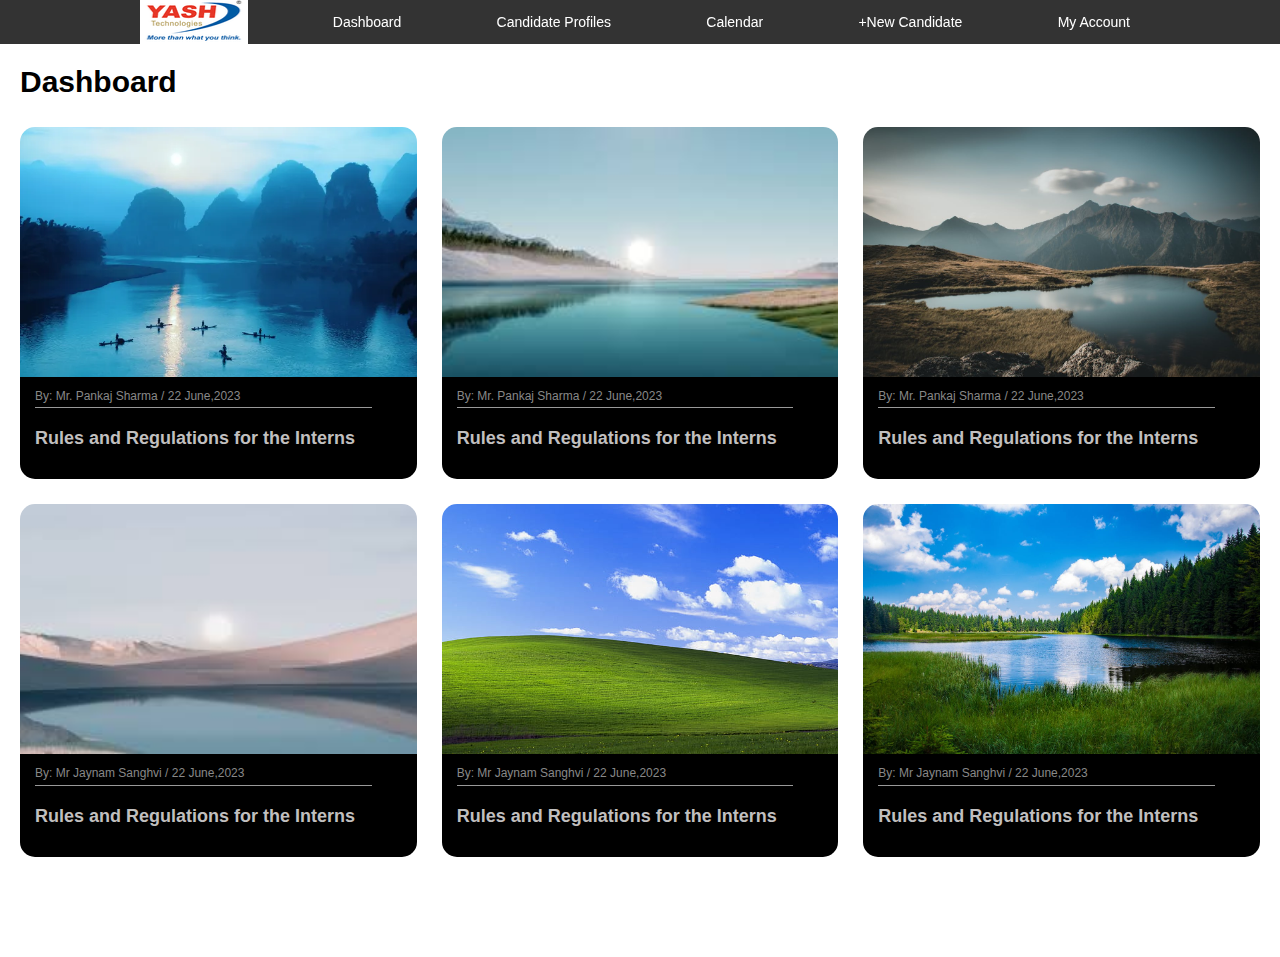
<file: CMS/index.html>
<!doctype html>
<html lang="en">
<head>
    <meta charset="UTF-8">
    <meta name="viewport"
          content="width=device-width, user-scalable=no, initial-scale=1.0, maximum-scale=1.0, minimum-scale=1.0">
    <meta http-equiv="X-UA-Compatible" content="ie=edge">
    <title>Dashboard</title>
    <link rel="stylesheet" href="styles.css">
</head>
<body>
    <header>
        <div class="container">
            <nav class="nav">
                <ul class="nav-list nav-list-mobile">
                    <li class="nav-item">
                        <div class="mobile-menu">
                            <span class="line line-top"></span>
                            <span class="line line-middle"></span>
                            <span class="line line-bottom"></span>
                        </div>
                    </li>
                    <li class="nav-item">
                        <a href="index.html" class="nav-link nav-link-home"></a>
                    </li>
                    <li class="nav-item">
                        <a href="" class="nav-link nav-link-time"></a>
                    </li>
                </ul>
                <!-- /.nav-list nav-list-mobile -->
                <ul class="nav-list nav-list-larger">
                    <li class="nav-item nav-item-hidden">
                        <a href="index.html" class="nav-link nav-link-home"></a>
                    </li>
                    <li class="nav-item">
                        <a href="index.html" class="nav-link">Dashboard</a>
                    </li>
                    <li class="nav-item">
                        <a href="List.html" class="nav-link">Candidate Profiles</a>
                    </li>
                    <li class="nav-item">
                        <a href="Calendar.html" class="nav-link">Calendar</a>
                    </li>
                    <li class="nav-item">
                        <a href="NewCandidate.html" class="nav-link">+New Candidate</a>
                    </li>
                    <li class="nav-item">
                        <a href="#" class="nav-link">My Account</a>
                    </li>
                </ul>
            <!-- /.nav-list nav-list-larger -->
            </nav>
        </div>
</header>

<div class="Heading">
  <div class="title">
  <h3>Dashboard<span</h3>
</div>
  
<div class="cards">

  <div class="card">
    <a href="#"><img src="image 1.jpg" alt=""></a>
    <a href="#"><div class="card-body">
              <p class="text-date">By: Mr. Pankaj Sharma / 22 June,2023</p>
              <div class="underline"></div>
              <p class="text">Rules and Regulations for the Interns</p>
      </div></a>
  </div>

  <div class="card">
    <a href="#"><img src="image 2.jpg" alt=""></a>
    <a href="#"><div class="card-body">
        <p class="text-date">By: Mr. Pankaj Sharma / 22 June,2023</p>
        <div class="underline"></div>
        <p class="text">Rules and Regulations for the Interns</p>
      </div></a>
  </div>

  <div class="card">
    <a href="#"><img src="image 3.jpeg" alt=""></a>
    <a href="#"><div class="card-body">
        <p class="text-date">By: Mr. Pankaj Sharma / 22 June,2023</p>
        <div class="underline"></div>
        <p class="text">Rules and Regulations for the Interns</p>
      </div></a>
  </div>

  <div class="card">
    <a href="#"><img src="image 4.jpg" alt=""></a>
    <a href="#"><div class="card-body">
              <p class="text-date">By: Mr Jaynam Sanghvi / 22 June,2023</p>
              <div class="underline"></div>
              <p class="text">Rules and Regulations for the Interns</p>
      </div></a>
  </div>

  <div class="card">
    <a href="#"><img src="image 5.jpg" alt=""></a>
    <a href="#"><div class="card-body">
        <p class="text-date">By: Mr Jaynam Sanghvi / 22 June,2023</p>
        <div class="underline"></div>
        <p class="text">Rules and Regulations for the Interns</p>
      </div></a>
  </div>

  <div class="card">
    <a href="#"><img src="image 6.jpeg" alt=""></a>
    <a href="#"><div class="card-body">
        <p class="text-date">By: Mr Jaynam Sanghvi / 22 June,2023</p>
        <div class="underline"></div>
        <p class="text">Rules and Regulations for the Interns</p>
      </div></a>
  </div>


</div>

<script src="main.js"></script>
</body>
</html>
</file>
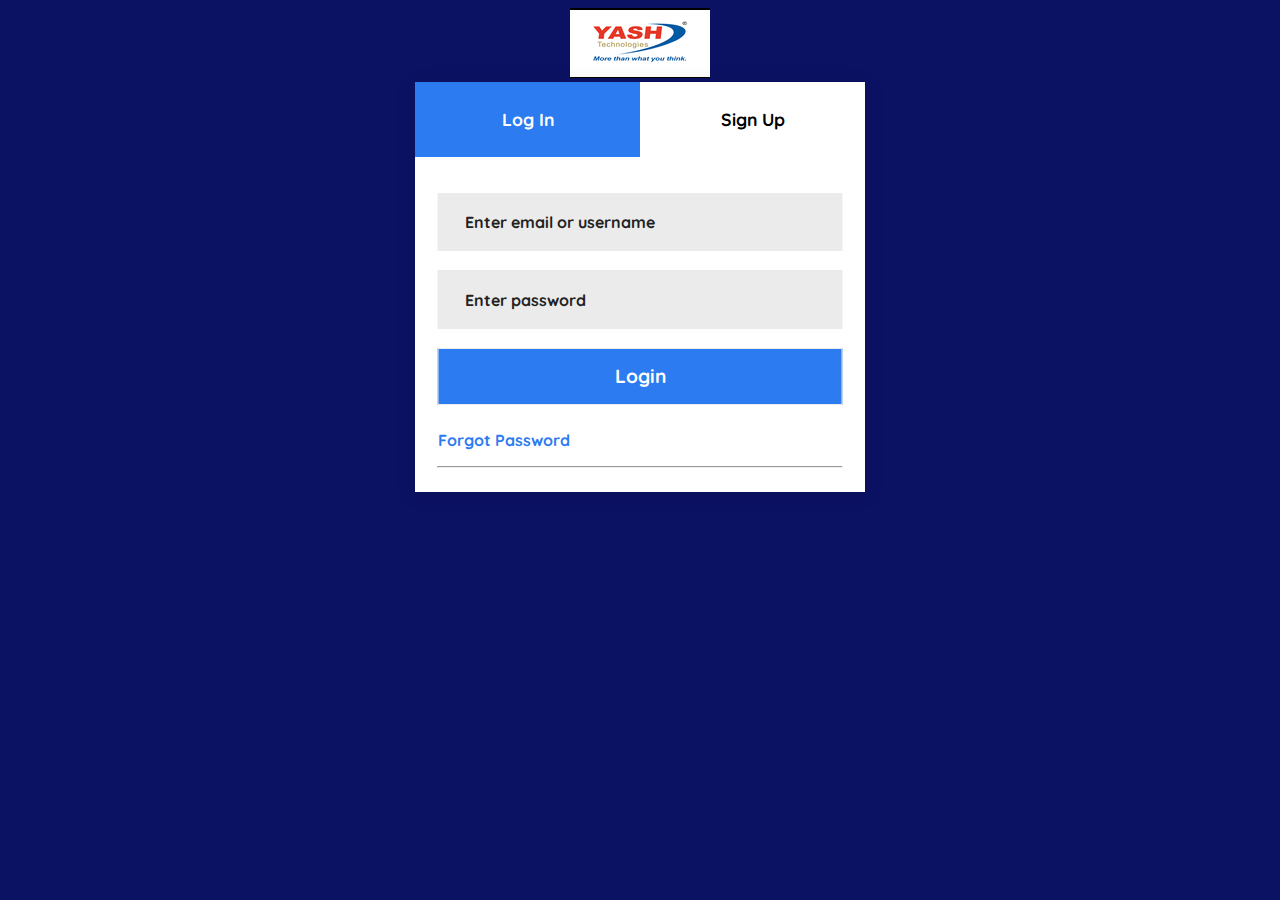
<file: CMS/login.html>
<!DOCTYPE html>
<html lang="en">
<head>
    <meta charset="UTF-8">
    <meta name="viewport" content="width=device-width, initial-scale=1.0">
    <title>Login | SignUp</title>
    <link rel="stylesheet" href="Login.css">
</head>
<body>
    <div class="Logo" style="text-align: center;">
        <img src="Yash Logo Nav.png" alt="">
    </div>
    <div class="form-modal">
    
        <div class="form-toggle">
            <button id="login-toggle" onclick="toggleLogin()">log in</button>
            <button id="signup-toggle" onclick="toggleSignup()">sign up</button>
        </div>
    
        <div id="login-form">
            <form>
                <input type="text" placeholder="Enter email or username"/>
                <input type="password" placeholder="Enter password"/>
                <a href="index.html"><button type="button" class="btn login">login</button></a>
                <p><a href="javascript:void(0)">Forgot Password</a></p>
                <hr/>
    
            </form>
        </div>
    
        <div id="signup-form">
            <form>
                <input type="email" placeholder="Enter your email"/>
                <input type="text" placeholder="Choose username"/>
                <input type="password" placeholder="Create password"/>
                <a href="index.html"><button type="button" class="btn signup">create account</button></a>
                <p>Clicking <strong>create account</strong> means that you are agree to our <a href="javascript:void(0)">terms of services</a>.</p>
                <hr/>
               
            </form>
        </div>
    
    </div>
    <script src="Login.js"></script>    
</body>
</html>
</file>
<file: CMS/styles.css>
*,
*::before,
*::after{
    margin: 0;
    padding: 0;
}

html{
    font-size: 10px;
    font-family:'Raleway',Sans-serif;
}

a{
    display: block;
    text-decoration: none;
}

.container{
    max-width: 98rem;
    margin: 0 auto;
    padding: 0 2.2rem;
}

body{
    background-color: rgb(255, 255, 255) ;
}

h3{
    color: #000000;
}

header{
    position: fixed;
    top: 0;
    z-index: 1400;
    height: 4.4rem;
    width: 100%;
    border-bottom: 3px solid rgb(255, 255, 255);
    background-color: rgba(0,0,0,.8);
    backdrop-filter: blur(0.5rem);
}

.title{
    border-bottom: 3px solid rgb(255, 255, 255);
    width: 108px;
}

.nav-list{
    list-style: none;
    display: flex;
    align-items: center;
    justify-content: space-between;
    margin: 0 -1rem;
}

.nav-list-mobile{
    display: none;
}

.nav-link{
    font-size: 1.4rem;
    color: #fff;
    padding: 0 1rem;
}

.nav-link:hover{
    color: rgb(51, 255, 0);
}

.nav-link-home{
    width: 8.75rem;
    height: 4.4rem;
    background: url(Yash\ Logo\ Nav.png) center no-repeat;
}




@media screen and (max-width:767px){
    header{
        height: 4.8rem;
        transition: background .36s cubic-bezier(0.32, 0.08, 0.24, 1);
                    height: .56s cubic-bezier(0.32, 0.08, 0.24, 1);
    }

    header .container{
        padding: 0;
    }

    .nav-list{
        margin-top: 0;
    }

    .nav-list-mobile{
        display: flex;
    }

    .nav-item{
        width: 4.8rem;
        height: 4.8rem;
        display: flex;
        justify-content: center;
    }

    .nav-item-hidden{
        display: none;
    }

    .mobile-menu{
        position: relative;
        z-index: 1500;
        width: 100%;
        height: 100%;
        display: flex;
        flex-direction: column;
        align-items: center;
        justify-content: center;
        cursor: pointer;
    }

    .line{
        position: absolute;
        width: 1.7rem;
        height: 1px;
        background-color: #fff;
        transition: margin-top .3192s cubic-bezier(0.04, 0.04, 0.12, 0.96);
    }

    .line-top{
        margin-top: 10px;
        margin-left: 15px;
    }

    .line-middle{
        margin-left: 15px;
    }

    .line-bottom{
        margin-top: -1rem;
        margin-left: 15px;
    }

    .active .line-top{
        margin-top: 0;
        transform: rotate(45deg);
        transition: transform .3192s .1s cubic-bezier(0.04, 0.04, 0.12, 0.96);
    }

    .active .line-bottom{
        margin-top: 0;
        transform: rotate(-45deg);
        transition: transform .3192s .1s cubic-bezier(0.04, 0.04, 0.12, 0.96);
    }

    .active .line-middle{
        display: none;
    }

    header.active{
        height: 100%;
        background-color: #000;
        transition: 0.5s;
    }

    .nav-link-home{
        width: 8.75rem;
        height: 4.8rem;
        position: relative;
        z-index: 1500;
    }

    .nav{
        position: relative;
    }

    .nav-link{
        font-size: 1.7rem;
        padding: 0;
        margin: auto 0;
    }

    .nav-list-larger{
        position: fixed;
        top: 0;
        left: 0;
        width: 0;
        height: 0;
        display: block;
        padding: 10.5rem 5rem;
        z-index: 1000;
        box-sizing: border-box;
        opacity: 0;
        visibility: hidden;
        transition: opacity .3s;
    }

    .active .nav-list-larger{
        width: 100%;
        height: 100vh;
        opacity: 1;
        visibility: visible;
    }

    .nav-list-larger .nav-item{
        width: 100%;
        justify-content: flex-start;
        border-bottom: 2px dotted rgb(53, 1, 40);
    }

    .nav-list-larger .nth-item:nth-child(6){
        border-bottom: none; 
    }

    .active .nav-list-larger .nav-item{
        animation: fadeIn 1s ease-in;
    }

    @keyframes fadeIn {
        from{
            opacity: 0;
        }
        to{
            opacity: 1;
        }
    }
   

} 

.Heading{
    margin: 0 auto;
    max-width: 1300px;
    padding: 100px 20px;
    padding-top: 65px;
}

.title{
    margin-bottom: 25px;
}

.title h3{
    position: relative;
    font-size: 30px;
    font-weight: 700;
}

.cards{
    display: grid;
    grid-template-columns: repeat(3, 1fr);
    grid-gap: 25px;
}

.card{
    border-radius: 15px;
}

.card img{
    height: 250px;
    width: 100%;
    object-fit: cover;
    border-top-left-radius: 15px;
    border-top-right-radius: 15px;
}

img:hover{
    opacity: 80%;
}

.card-body{
    margin-top: -3px;
    background-color: #000;
    padding: 30px;
    border-bottom-left-radius: 15px;
    border-bottom-right-radius: 15px;
}

.card-body .text-date{
    font-size: 12px;
    color: #888;
    margin-bottom: 1px;
    margin-top: -20px;
    margin-left: -15px;
    line-height: 1.7;
}

.underline{
    height: 1px;
    width: 100%;
    background-color: #999;
    margin-bottom: 20px;
    margin-left: -15px;
}

.card-body .text{
    color: rgb(192, 191, 191);
    font-size: 18px;
    font-weight: 600;
    margin-left: -15px;
}

.card-body .text:hover{
    color: rgb(255, 255, 255);
}


@media screen and (max-width: 900px) {
    .cards{
        grid-template-columns: repeat(2,1fr);
    }

    .Heading{
        padding: 50px 20px;
        padding-top: 80px;
    }
}

@media screen and (max-width: 600px) {
    .cards{
        grid-template-columns: 1fr;
    }

    .Heading{
        padding: 30px 20px;
    }

    .title{
        margin-bottom: 30px;
    }
}
</file>
<file: CMS/Login.css>
@import url('https://fonts.googleapis.com/css?family=Montserrat|Quicksand');

*{
    font-family: 'quicksand',Arial, Helvetica, sans-serif;
    box-sizing: border-box;
}

body{
    background:#0c1263;
}

.form-modal{
    position:relative;
    width:450px;
    height:auto;
    left:50%;
    transform:translateX(-50%);
    background:#fff;
    box-shadow:0 3px 20px 0px rgba(0, 0, 0, 0.1)
}

.form-modal button{
    cursor: pointer;
    position: relative;
    text-transform: capitalize;
    font-size:1em;
    z-index: 2;
    outline: none;
    background:#fff;
    transition:0.2s;
}

.form-modal .btn{
    border:none;
    font-weight: bold;
    font-size:1.2em;
    padding:0.8em 1em 0.8em 1em!important;
    transition:0.5s;
    border:1px solid #ebebeb;
    margin-bottom:0.5em;
    margin-top:0.5em;
}

.form-modal .login , .form-modal .signup{
    background:#2c7bf1;
    color:#fff;
}

.form-modal .login:hover , .form-modal .signup:hover{
    background:#222;
}

.form-toggle{
    position: relative;
    width:100%;
    height:auto;
}

.form-toggle button{
    width:50%;
    float:left;
    padding:1.5em;
    margin-bottom:1.5em;
    border:none;
    transition: 0.2s;
    font-size:1.1em;
    font-weight: bold;
}

#login-toggle{
    background:#2c7bf1;
    color:#ffff;
}

.form-modal form{
    position: relative;
    width:90%;
    height:auto;
    left:50%;
    transform:translateX(-50%);  
}

#login-form , #signup-form{
    position:relative;
    width:100%;
    height:auto;
    padding-bottom:1em;
}

#signup-form{
    display: none;
}


#login-form button , #signup-form button{
    width:100%;
    margin-top:0.5em;
    padding:0.6em;
}

.form-modal input{
    position: relative;
    width:100%;
    font-size:1em;
    padding:1.2em 1.7em 1.2em 1.7em;
    margin-top:0.6em;
    margin-bottom:0.6em;
    border:none;
    background:#ebebeb;
    outline:none;
    font-weight: bold;
    transition:0.4s;
}

.form-modal input:focus , .form-modal input:active{
    transform:scaleX(1.02);
}

.form-modal input::-webkit-input-placeholder{
    color:#222;
}


.form-modal p{
    font-size:16px;
    font-weight: bold;
}

.form-modal p a{
    color:#2c7bf1;
    text-decoration: none;
    transition:0.2s;
}

.form-modal p a:hover{
    color:#222;
}


.form-modal i {
    position: absolute;
    left:10%;
    top:50%;
    transform:translateX(-10%) translateY(-50%); 
}

.fa-google{
    color:#dd4b39;
}

.fa-linkedin{
    color:#3b5998;
}

.fa-windows{
    color:#0072c6;
}

.-box-sd-effect:hover{
    box-shadow: 0 4px 8px hsla(210,2%,84%,.2);
}

@media only screen and (max-width:500px){
    .form-modal{
        width:100%;
    }
}

@media only screen and (max-width:400px){
    i{
        display: none!important;
    }
}
</file>
